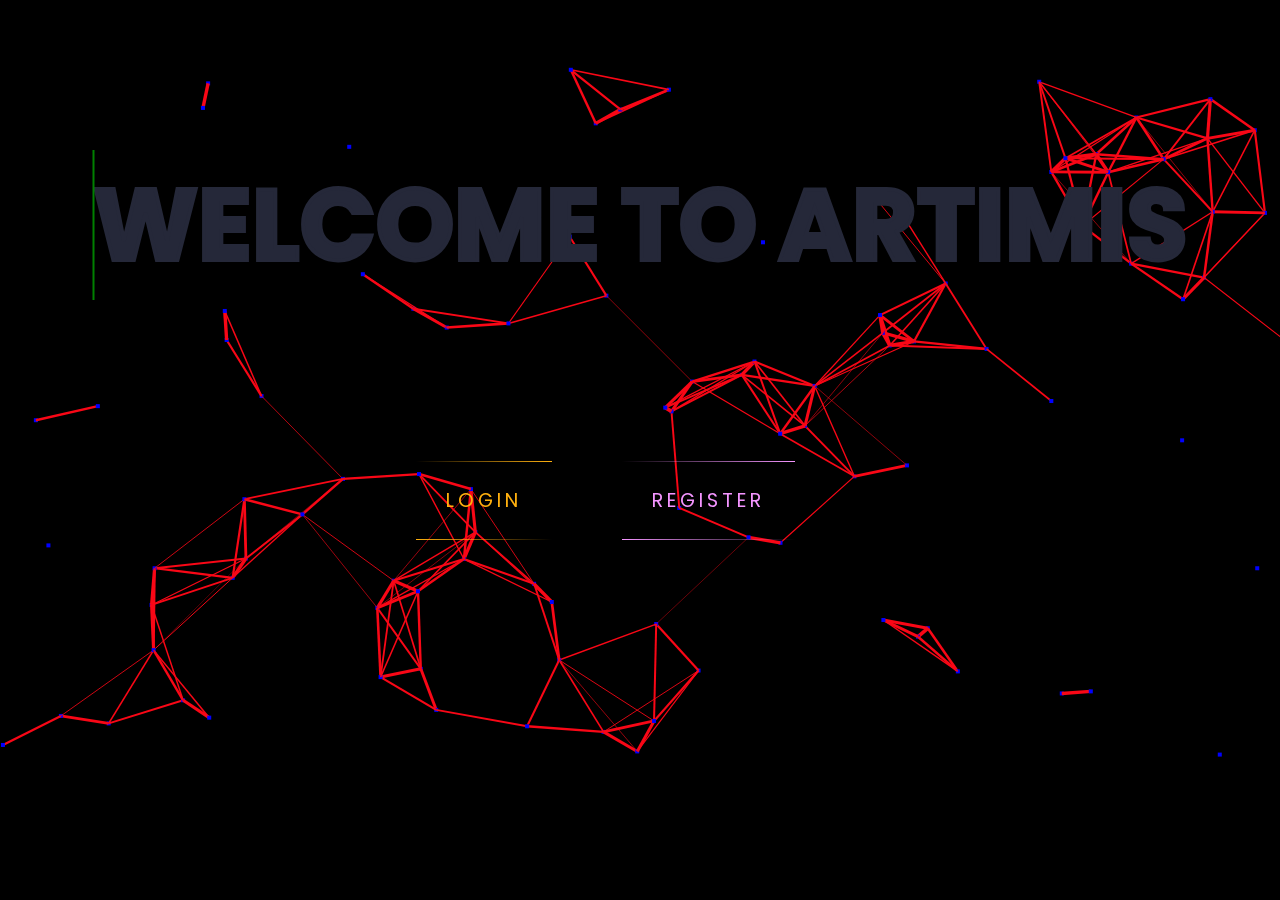
<file: index.html>
<!DOCTYPE html>
<html lang="en">
  <head>
    <meta charset="UTF-8" />
    <meta http-equiv="X-UA-Compatible" content="IE-edge" />
    <meta name="viewport" content="width=device-width, initial-scale=1.0" />
    <link rel="stylesheet" href="main.css" />
    <title>ARTIMIS</title>
  </head>
  <body>
    <section>
      <div id="animate">
        <canvas id="myCanvas" width="1300" height="700"></canvas>
      </div>
      <h1 data-text="Welcome to Artimis">Welcome to Artimis</h1>
      <div class="wrapper">
        <a href="login.html">
          <span> </span>
          <span> </span>
          <span></span>
          <span></span>
          Login
        </a>

        <a href="register.html">
          <span></span>
          <span></span>
          <span></span>
          <span></span>
          Register
        </a>
      </div>

      <script src="main.js"></script>
    </section>
  </body>
</html>
</file>
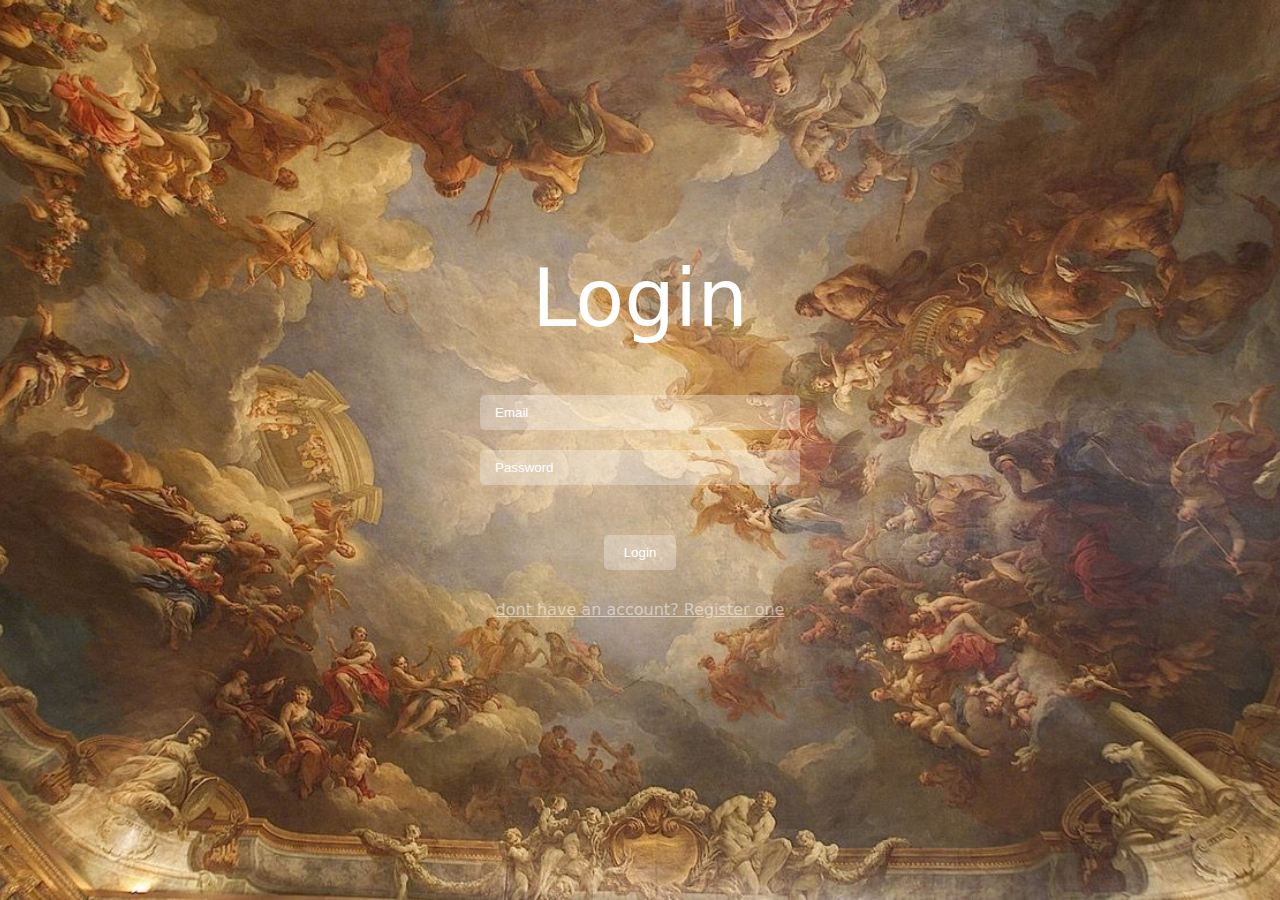
<file: login.html>
<!DOCTYPE html>
<html lang="en">
  <head>
    <meta charset="UTF-8" />
    <meta name="viewport" content="width=device-width, initial-scale=1.0" />
    <link rel="stylesheet" href="form.css" />
    <title>Login</title>
  </head>
  <body>
    <div class="alert-box">
      <p class="alert">MSG</p>
    </div>

    <div class="form">
      <h1 class="heading">Login</h1>

      <input
        type="email"
        placeholder="Email"
        autocomplete="off"
        class="email"
        required
      />
      <input
        type="password"
        placeholder="Password"
        autocomplete="off"
        class="password"
        required
      />
      <button class="submit-btn">Login</button>
      <a href="register.html" class="link"
        >dont have an account? Register one</a
      >
    </div>
    <script src="form.js"></script>
  </body>
</html>
</file>
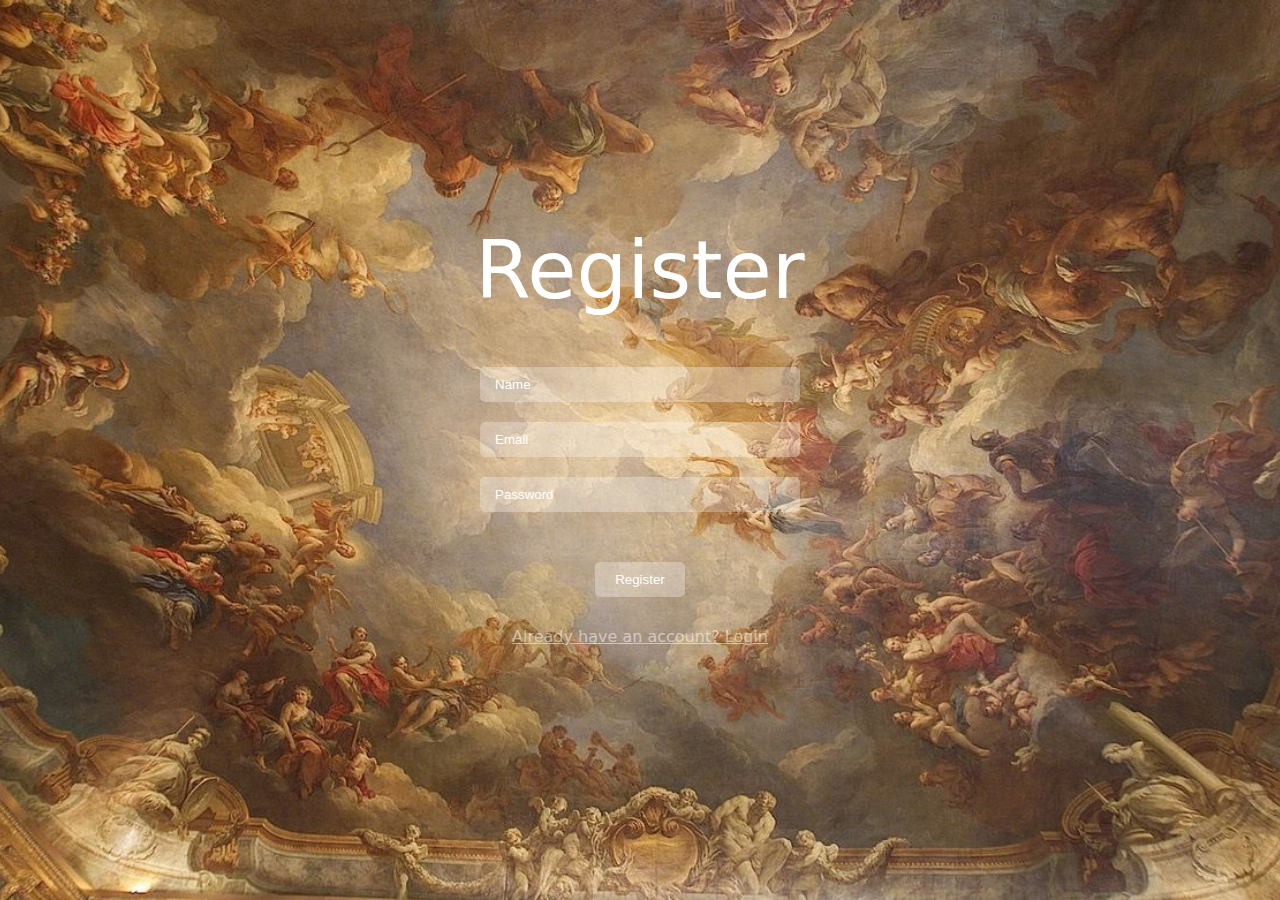
<file: register.html>
<!DOCTYPE html>
<html lang="en">
  <head>
    <meta charset="UTF-8" />
    <meta name="viewport" content="width=device-width, initial-scale=1.0" />
    <link rel="stylesheet" href="form.css" />
    <title>Register</title>
  </head>
  <body>
    <div class="alert-box">
      <p class="alert">Hello</p>
    </div>

    <div class="form">
      <h1 class="heading">Register</h1>
      <input
        type="text"
        placeholder="Name"
        autocomplete="off"
        class="name"
        required
      />
      <input
        type="email"
        placeholder="Email"
        autocomplete="off"
        class="email"
        required
      />
      <input
        type="password"
        placeholder="Password"
        autocomplete="off"
        class="password"
        required
      />

      <button class="submit-btn">Register</button>
      <a href="login.html" class="link">Already have an account? Login</a>
    </div>

    <script src="form.js"></script>
  </body>
</html>
</file>
<file: main.css>
@import url("https://fonts.googleapis.com/css2?family=Poppins:wght@700&display=swap");
* {
  margin: 0;
  padding: 0;
  box-sizing: border-box;
  text-decoration: none;
}
body {
  background-color: black;
  font-family: "Poppins", Arial, sans-serif;
  margin: 0;
  padding: 0;
  color: white;
  display: flex;
  flex-direction: column;
  justify-content: center;
  align-items: center;
  min-height: 100vh;
  position: relative;
}

canvas {
  display: block;
  background-color: black;
}

h1 {
  position: absolute;
  top: 25%;
  left: 50%;
  transform: translate(-50%, -50%);
  font-size: 100px;
  color: #252839;
  -webkit-text-stroke: 0.3vw;
  text-transform: uppercase;
  white-space: nowrap;
  text-align: center;
}
h1::before {
  content: attr(data-text);
  position: absolute;
  top: 0;
  left: 0;
  width: 0;
  height: 100%;
  color: black;
  -webkit-text-stroke: 0.3vw red;
  border-right: 2px solid green;
  overflow: hidden;
  animation: animate 10s linear infinite;
}

@keyframes animate {
  0%,
  100%,
  200% {
    width: 0;
  }
  70%,
  90% {
    width: 100%;
  }
}
/* Style the form elements */

.wrapper {
  display: flex;
  justify-content: center;
  align-items: center;
  background-color: #000;
}
a {
  position: relative;
  bottom: 300px;
  display: inline-block;
  padding: 25px 30px;
  text-transform: uppercase;
  letter-spacing: 4px;
  color: #03e9f4;
  font-size: 1.2rem;
  transition: 0.5s;
  overflow: hidden;
  margin-right: 70px;
}
a:hover {
  background-color: #03e9f4;
  color: #050801;
  box-shadow: 0 0 5px #03e9f4, 0 0 25px #03e9f4, 0 0 50px #03e9f4,
    0 0 300px #03e9f4;
  -webkit-box-reflect: below 1px linear-gradient(transparent, #0005);
}
a:first-child {
  filter: hue-rotate(225deg);
}
a:last-child {
  filter: hue-rotate(90deg);
}
span {
  position: absolute;
  display: block;
}
span:nth-child(1) {
  top: 0;
  left: 0;
  width: 100%;
  height: 1px;
  background: linear-gradient(90deg, transparent, #03e9f4);
  animation: animate1 1s infinite;
}
@keyframes animate1 {
  0% {
    left: -100%;
  }
  100% {
    left: 100%;
  }
}
a span:nth-child(2) {
  top: -100%;
  right: 0;
  width: 1px;
  height: 100%;
  background: linear-gradient(180deg, transparent, #03e9f4);
  animation: animate2 1s infinite;
  animation-delay: 0.25s;
}
@keyframes animate2 {
  0% {
    top: -100%;
  }
  100% {
    top: 100%;
  }
}
a span:nth-child(3) {
  bottom: 0;
  right: 0;
  width: 100%;
  height: 1px;
  background: linear-gradient(270deg, transparent, #03e9f4);
  animation: animate3 1s infinite;
  animation-delay: 0.5s;
}
@keyframes animate3 {
  0% {
    right: -100%;
  }
  100% {
    right: 100%;
  }
}
a span:nth-child(4) {
  bottom: -100%;
  left: 0;
  width: 1px;
  height: 100%;
  background: linear-gradient(360deg, transparent, #03e9f4);
  animation: animate4 1s infinite;
  animation-delay: 0.75s;
}
@keyframes animate4 {
  0% {
    bottom: -100%;
  }
  100% {
    bottom: 100%;
  }
}
</file>
<file: form.css>
* {
  margin: 0;
  padding: 0;
  box-sizing: border-box;
}

*:focus {
  outline: none;
}

body {
  position: relative;
  width: 100%;
  min-height: 100vh;
  height: auto;
  display: flex;
  justify-content: center;
  align-items: center;
  background-color: rgb(0, 0, 0);
  font-family: system-ui, -apple-system, BlinkMacSystemFont, "Segoe UI", Roboto,
    Oxygen, Ubuntu, Cantarell, "Open Sans", "Helvetica Neue", sans-serif;
  background: url("img.jpeg");
  background-size: cover;
  background-position: center;
}

.form {
  width: 400px;
  height: auto;
  color: white;
}

.heading {
  text-transform: capitalize;
  text-align: center;
  font-size: 80px;
  font-weight: 300;
  margin-bottom: 50px;
  opacity: 0;
}

input,
.submit-btn {
  width: 80%;
  height: 35px;
  display: block;
  margin: 20px auto;
  border-radius: 5px;
  background: rgba(255, 255, 255, 0.3);
  border: none;
  color: white;
  padding: 15px;
  transition: 0.5s;
  /* text-transform: capitalize; */
  opacity: 0;
}

input::placeholder {
  color: white;
}

input:focus,
.submit-btn:hover {
  background-color: white;
  color: black;
}

input:focus::placeholder {
  color: black;
}

.submit-btn {
  width: auto;
  padding: 0 20px;
  cursor: pointer;
  margin: 50px auto 0;
}
.link {
  opacity: 0;
  text-align: center;
  /* text-transform: capitalize; */
  color: rgba(255, 255, 255, 0.5);
  display: block;
  margin: 30px auto;
}

.link:hover {
  color: white;
}

.alert-box {
  position: absolute;
  top: -100%;
  left: 50%;
  transform: translateX(-50%);
  min-width: 150px;
  max-width: 90%;
  width: auto;
  height: auto;
  padding: 10px;
  /* text-transform: capitalize; */
  background: rgb(255, 119, 119);
  border-top: 10px solid rgb(255, 37, 37);
  border-bottom-left-radius: 10px;
  border-bottom-right-radius: 10px;
  color: white;
  text-align: center;
  transition: 1s;
}
</file>
